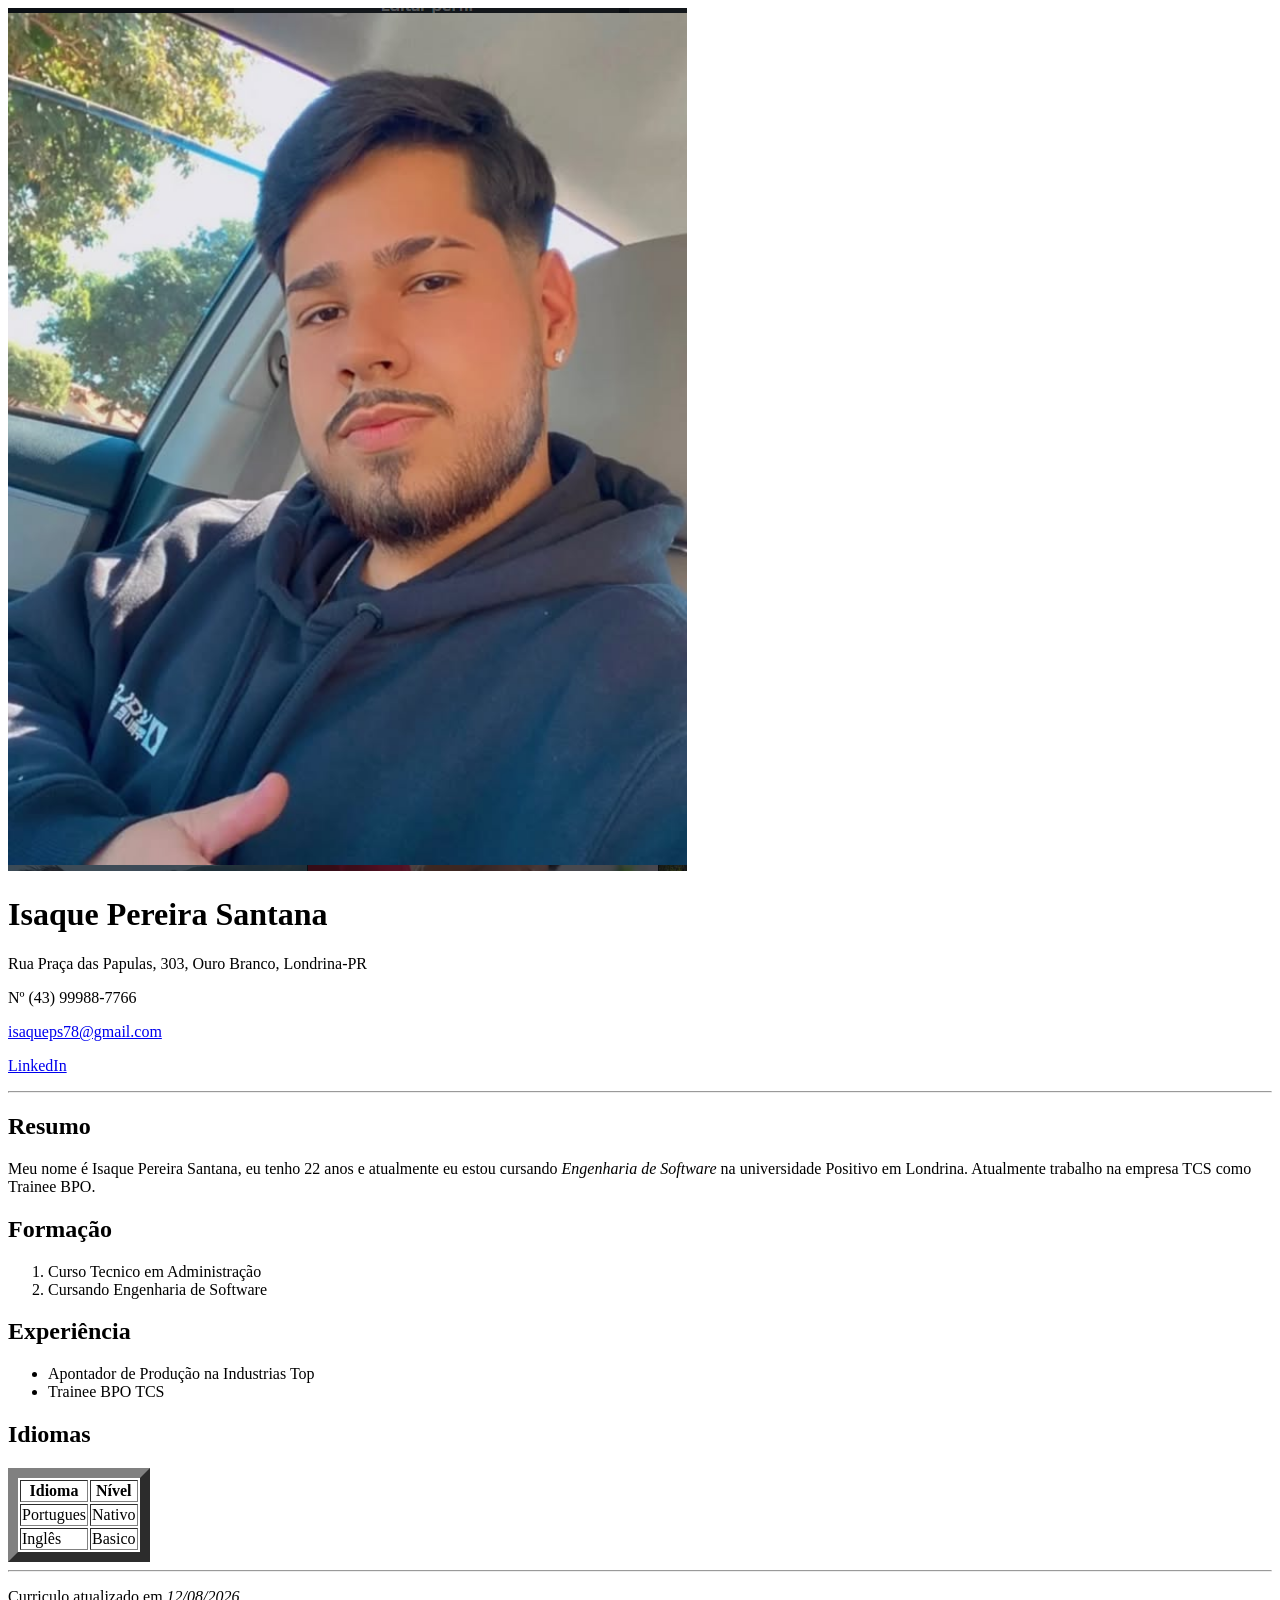
<file: Front_End_Web_Ads/Aula_2/aula-2/index.html>
<!DOCTYPE html>
<html lang="pt-br">
    <head>
        <meta charset="UTF-8">
        <title>Curriculo - Isaque Pereira Santana></title>    
    </head>
    <body>
        <header>
            <img src="./1736119015597.png" alt="Foto de perfil">
            <h1>Isaque Pereira Santana</h1>
            <p>Rua Praça das Papulas, 303, Ouro Branco, Londrina-PR</p>
            <p>Nº (43) 99988-7766</p>
            <p><a href="malito:isaqueps78@gmail.com">isaqueps78@gmail.com</a></p>
            <p><a href="https://www.linkedin.com/in/isaque-santana-928783300/">LinkedIn</a></p>
            <hr>
        </header>
        <main>  
            <section>    
                <h2>Resumo</h2>
                <p>Meu nome é Isaque Pereira Santana, eu tenho 22 anos e atualmente eu estou cursando <i>Engenharia de Software</i> na universidade Positivo em Londrina. 
                    Atualmente trabalho na empresa TCS como Trainee BPO.
                </p>
            </section>
            <section>  
                <h2>Formação</h2>
                <ol>
                    <li>Curso Tecnico em Administração</li>
                    <li>Cursando Engenharia de Software</li> 
                </ol>
            </section>
            <section>
                <h2>Experiência</h2>
                <ul>
                    <li>Apontador de Produção na Industrias Top</li>
                    <li>Trainee BPO TCS</li>
                </ul>
            </section>
            <section>    
                <h2>Idiomas</h2>
                <table border="10">
                    <tr>
                        <th>Idioma</th>
                        <th>Nível</th>
                    </tr>
                    <tr>
                        <td>Portugues</td>
                        <td>Nativo</td>
                    </tr>
                    <tr>
                        <td>Inglês</td>
                        <td>Basico</td>
                    </tr>
                </table>
            </section>
            <hr>
        </main>
        <footer>
            <p>Curriculo atualizado em <i>12/08/2026</i></p>
        </footer>
    </body>
</html>
</file>
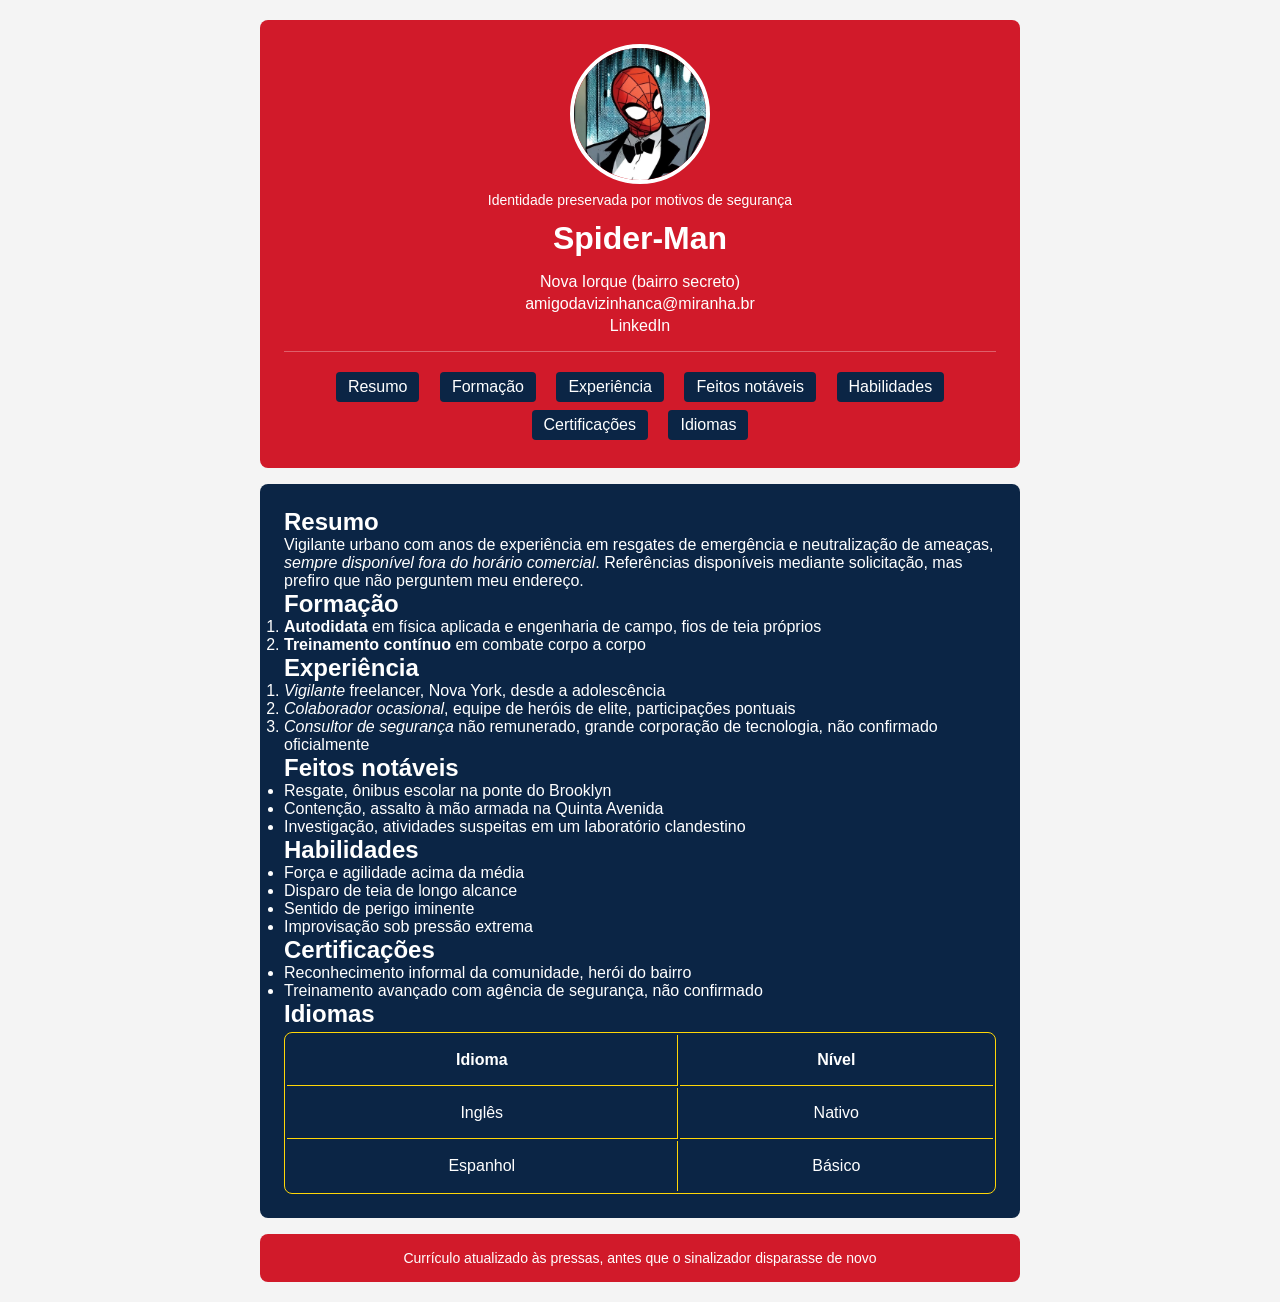
<file: Front_End_Web_Ads/Aula_5/index (1).html>
<!DOCTYPE html>
<html lang="pt-br">
<head>
  <meta charset="UTF-8" />
  <meta name="viewport" content="width=device-width, initial-scale=1.0" />
  <title>Currículo Spider-Man</title>
  <link rel="stylesheet" href="./styles/global.css">
</head>
<body>
  <header>
    <figure>
      <img src="./images/miranha.jpg" alt="Foto de perfil, pessoa mascarada com traje vermelho e azul" />
      <figcaption>Identidade preservada por motivos de segurança</figcaption>
    </figure>
    <h1>Spider-Man</h1>
    <div class="header-info">
      <p>Nova Iorque (bairro secreto)</p>
      <p>
        <a href="mailto:amigodavizinhanca@miranha.br">amigodavizinhanca@miranha.br</a>
      </p>
      <p>
        <a href="https://www.linkedin.com/in/miranha/">LinkedIn</a>
      </p>
      <nav>
        <ul>
          <li><a href="#resumo">Resumo</a></li>
          <li><a href="#formacao">Formação</a></li>
          <li><a href="#experiencia">Experiência</a></li>
          <li><a href="#feitos">Feitos notáveis</a></li>
          <li><a href="#habilidades">Habilidades</a></li>
          <li><a href="#certificacoes">Certificações</a></li>
          <li><a href="#idiomas">Idiomas</a></li>
        </ul>
      </nav>
    </div>
  </header>

  <main>
    <section id="resumo">
      <h2>Resumo</h2>
      <p>
        Vigilante urbano com anos de experiência em resgates de emergência e neutralização de ameaças,
        <em>sempre disponível fora do horário comercial</em>. Referências disponíveis mediante solicitação,
        mas prefiro que não perguntem meu endereço.
      </p>
    </section>

    <section id="formacao">
      <h2>Formação</h2>
      <ol>
        <li><strong>Autodidata</strong> em física aplicada e engenharia de campo, fios de teia próprios</li>
        <li><strong>Treinamento contínuo</strong> em combate corpo a corpo</li>
      </ol>
    </section>

    <section id="experiencia">
      <h2>Experiência</h2>
      <ol>
        <li><em>Vigilante</em> freelancer, Nova York, desde a adolescência</li>
        <li><em>Colaborador ocasional</em>, equipe de heróis de elite, participações pontuais</li>
        <li><em>Consultor de segurança</em> não remunerado, grande corporação de tecnologia, não confirmado oficialmente</li>
      </ol>
    </section>

    <section id="feitos">
      <h2>Feitos notáveis</h2>
      <ul>
        <li>Resgate, ônibus escolar na ponte do Brooklyn</li>
        <li>Contenção, assalto à mão armada na Quinta Avenida</li>
        <li>Investigação, atividades suspeitas em um laboratório clandestino</li>
      </ul>
    </section>

    <section id="habilidades">
      <h2>Habilidades</h2>
      <ul>
        <li>Força e agilidade acima da média</li>
        <li>Disparo de teia de longo alcance</li>
        <li>Sentido de perigo iminente</li>
        <li>Improvisação sob pressão extrema</li>
      </ul>
    </section>

    <section id="certificacoes">
      <h2>Certificações</h2>
      <ul>
        <li>Reconhecimento informal da comunidade, herói do bairro</li>
        <li>Treinamento avançado com agência de segurança, não confirmado</li>
      </ul>
    </section>

    <section id="idiomas">
      <h2>Idiomas</h2>
      <table>
        <thead>
          <tr>
            <th scope="col">Idioma</th>
            <th scope="col">Nível</th>
          </tr>
        </thead>
        <tbody>
          <tr>
            <td>Inglês</td>
            <td>Nativo</td>
          </tr>
          <tr>
            <td>Espanhol</td>
            <td>Básico</td>
          </tr>
        </tbody>
      </table>
    </section>
  </main>

  <footer>
    <p>Currículo atualizado às pressas, antes que o sinalizador disparasse de novo</p>
  </footer>
</body>

</html>
</file>
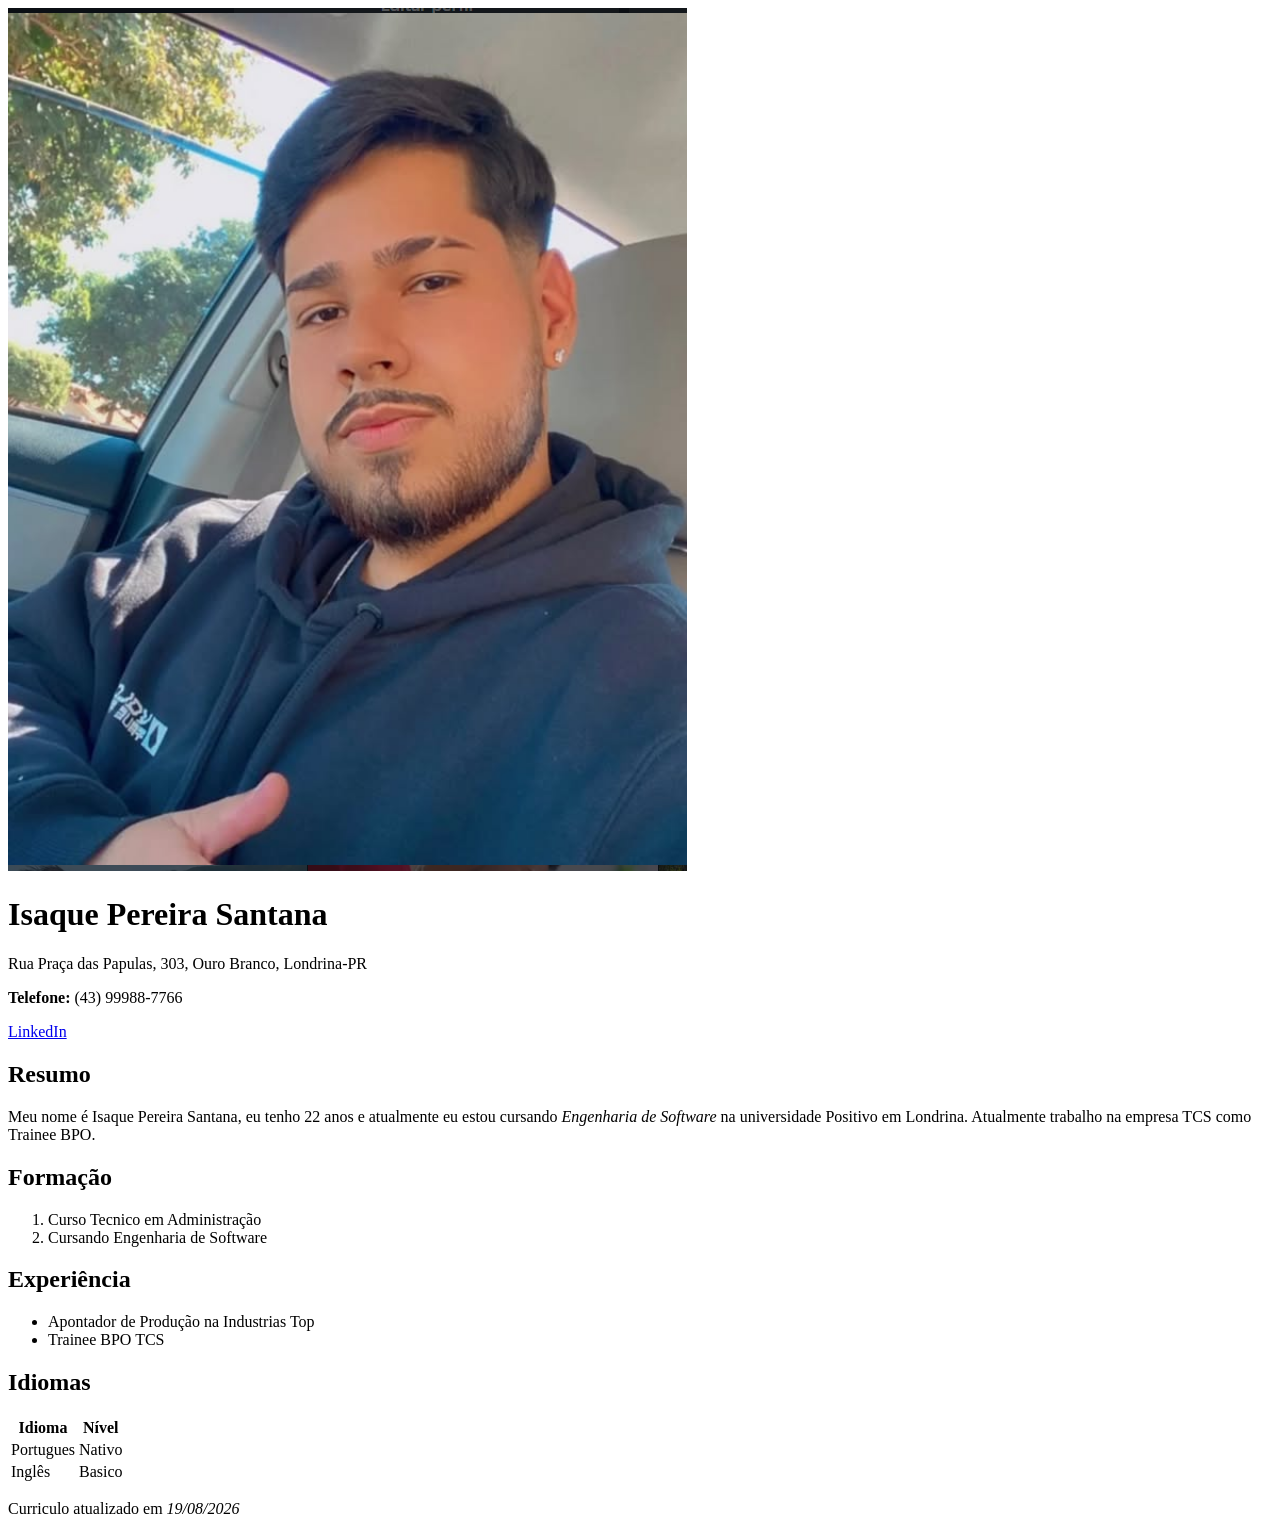
<file: Front_End_Web_Ads/Aula_2/aula-2/index_semantico.html>
<!DOCTYPE html>
<html>
    <head>
        <meta charset="UTF-8">
        <title>Meu currículo</title>
    </head>
    <body>
        <header>
            <img src="1736119015597.png" alt="Foto de perfil">
            <h1>Isaque Pereira Santana</h1>
            <p>Rua Praça das Papulas, 303, Ouro Branco, Londrina-PR</p>
            <p><strong>Telefone: </strong> (43) 99988-7766</p>
            <p>
                <a href="https://www.linkedin.com/login/?session_redirect=https%3A%2F%2Fwww.linkedin.com%2Ffeed%2F">LinkedIn</a>
            </p>
        </header>
        <main>
              <section>    
                <h2>Resumo</h2>
                <p>Meu nome é Isaque Pereira Santana, eu tenho 22 anos e atualmente eu estou cursando <i>Engenharia de Software</i> na universidade Positivo em Londrina. 
                    Atualmente trabalho na empresa TCS como Trainee BPO.
                </p>
            </section>
            <section>  
                <h2>Formação</h2>
                <ol>
                    <li>Curso Tecnico em Administração</li>
                    <li>Cursando Engenharia de Software</li> 
                </ol>
            </section>
            <section>
                <h2>Experiência</h2>
                <ul>
                    <li>Apontador de Produção na Industrias Top</li>
                    <li>Trainee BPO TCS</li>
                </ul>
            </section>
            <section>    
                <h2>Idiomas</h2>
                <table>
                    <tr>
                        <th>Idioma</th>
                        <th>Nível</th>
                    </tr>
                    <tr>
                        <td>Portugues</td>
                        <td>Nativo</td>
                    </tr>
                    <tr>
                        <td>Inglês</td>
                        <td>Basico</td>
                    </tr>
                </table>
            </section>  
        </main>
        <footer>
            <p>Curriculo atualizado em <em>19/08/2026</em></p>
        </footer>
    </body>

</html>
</file>
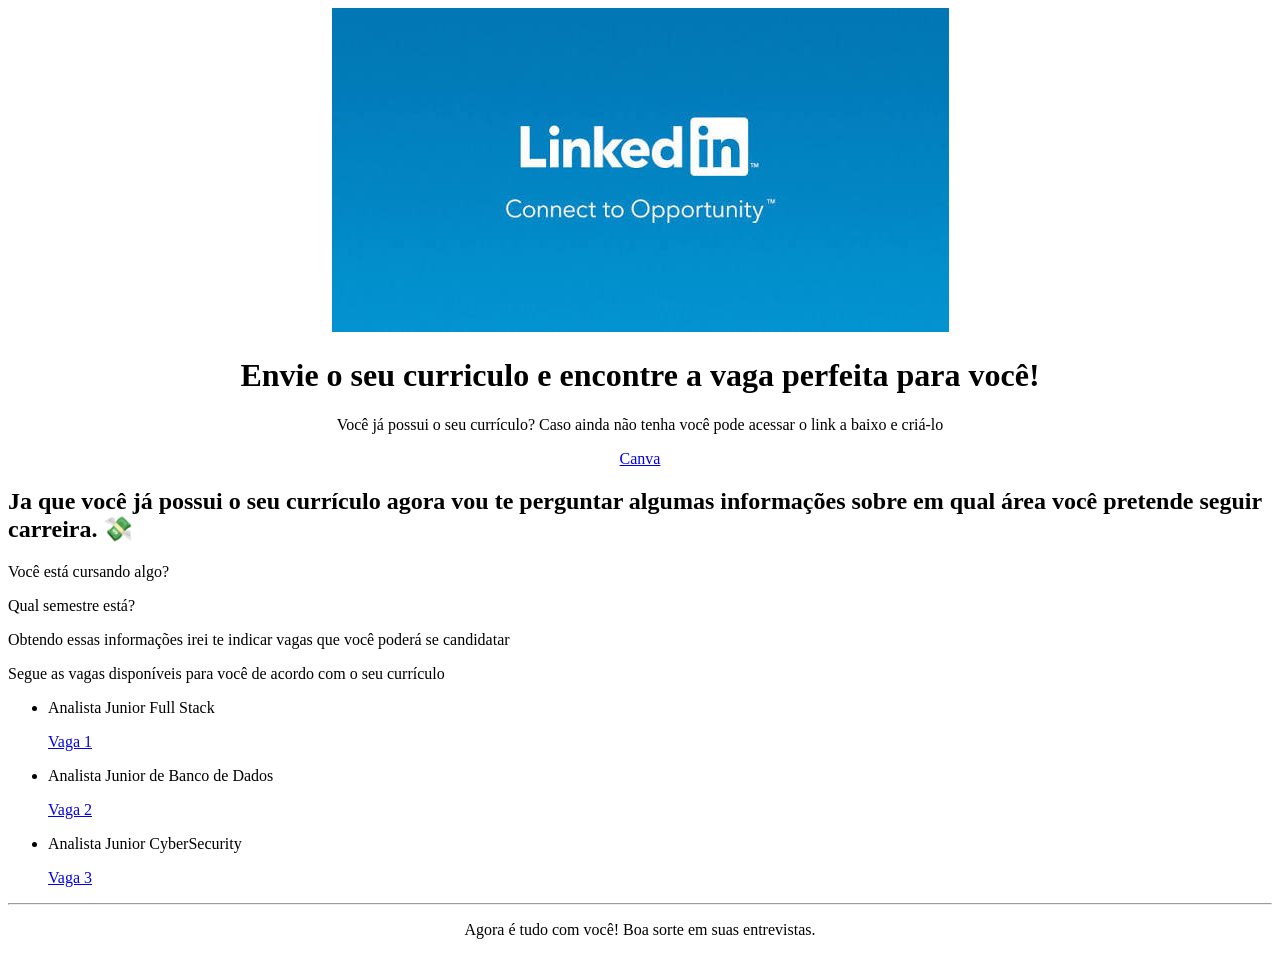
<file: Front_End_Web_Ads/Aula_2/aula-2/meu_arquivo.html>
<!DOCTYPE html>
<html>
    <head>
        <meta charset="UTF-8">
        <title>LinkedIn</title>
    </head>
    <body>
        <header>
            <center>
            <img src="images.jpg" alt="LinkedIn">
            

            <h1>Envie o seu curriculo e encontre a vaga perfeita para você!</h1>
            
            <p>Você já possui o seu currículo? Caso ainda não tenha você pode acessar o link a baixo e criá-lo</p>
            <p>
                <a href="https://www.canva.com/pt_br/" target="_blank">Canva</a>
            </p>
            </center>
        </header>
            
        <main>
            <h2>Ja que você já possui o seu currículo agora vou te perguntar algumas informações sobre em qual área você pretende seguir carreira. 💸</h2>
            <p>Você está cursando algo?</p> 
            <p>Qual semestre está?</p>
            <p>Obtendo essas informações irei te indicar vagas que você poderá se candidatar</p>


            <p>Segue as vagas disponíveis para você de acordo com o seu currículo</p>
            <ul>
                <li>Analista Junior Full Stack</li> <p><a href="www.vagalinkedin1.com">Vaga 1</a></p>
                <li>Analista Junior de Banco de Dados</li> <p><a href="www.vagalinkedin2.com">Vaga 2</a></p>
                <li>Analista Junior CyberSecurity</li> <p><a href="www.vagalinkedin3.com">Vaga 3</a></p>
            </ul>
        </main>
<hr>
        <footer>
            <center>
            <p>Agora é tudo com você! Boa sorte em suas entrevistas.</p>
            </center>
        </footer>
    </body>
</html>
</file>
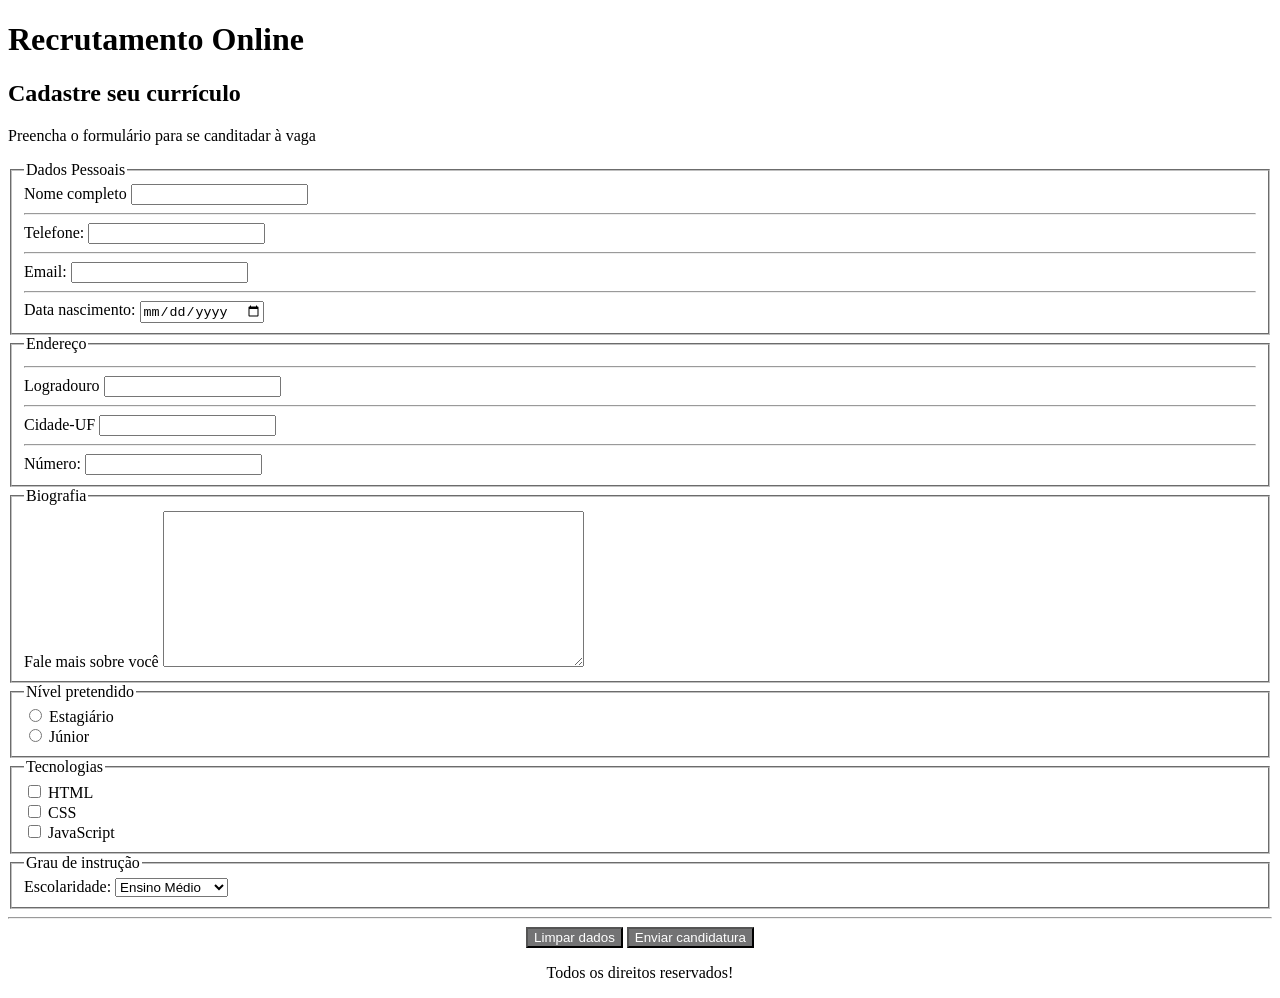
<file: Front_End_Web_Ads/Aula_3/Aula3/index_aula3.html>
<!DOCTYPE html>
<html lang="pt-br">
<head>
    <meta charset="UTF-8">
    <title>Recrutamento Online</title>
    <link rel= "stylesheet" href="style.css">
</head>
    <body>
        <header>
            <h1>Recrutamento Online</h1>
        </header>
        <main> 
            <selection>
                <h2>Cadastre seu currículo</h2>
                <form action="#" method="get">
                    <p>Preencha o formulário para se canditadar à vaga</p>
                    <fieldset>
                        <legend>Dados Pessoais</legend>
                        <div>
                            <label for="nome_id">Nome completo</label>
                            <input id="nome_id" name="nome" type="text">
                        </div>
                        <hr>
                        <div>
                            <label for="telefone_id">Telefone:</label>
                            <input id="telefone_id" name="telefone" type="tel">
                        </div>
                        <hr>
                        <div>
                            <label for="email_id">Email:</label>
                            <input id="email_id" name="email" type="email">
                        </div>
                        <hr>
                         <div>
                            <label for="data_nasc_id">Data nascimento:</label>
                            <input id="data_nasc_id" name="data" type="date">
                        </div>
                    </fieldset>
                    <fieldset>
                        <legend>Endereço</legend>
                        <hr>
                        <div>
                            <label for="logradouro_id">Logradouro</label>
                            <input id="logradouro_id" name="logradouro" type="text">
                        </div>
                        <hr>
                        <div>
                            <label for="cidade_id">Cidade-UF</label>
                            <input id="cidade_id" name="cidade" type="text">
                        </div>
                        <hr>
                         <div>
                            <label for="numero_id">Número:</label>
                            <input id="numero_id" name="numero" type="number">
                        </div>
                    </fieldset>
                    <fieldset>
                        <legend>Biografia</legend>
                        <div>
                            <label for="resumo_id">Fale mais sobre você</label>
                            <textarea id="resumo_id" 
                                      name="resumo" 
                                      rows="10" 
                                      cols="50"
                            ></textarea>  
                        </div>
                    </fieldset>
                    <fieldset>
                        <legend>Nível pretendido</legend>
                        <div>
                            <input id="estagiario_id" name="nivel" type="radio" value="estagiario">
                            <label for="estagiario_id">Estagiário</label>
                        </div>
                        <div>
                            <input id="junior_id" name="nivel" type="radio" value="junior">
                            <label for="junior_id">Júnior</label>
                        </div>
                    </fieldset>
                    <fieldset>
                        <legend>Tecnologias</legend>
                        <div>
                            <input id="tec_html_id" name="tecnologia" type="checkbox" value="html">
                            <label for="tec_html_id">HTML</label>
                        </div>
                        <div>
                            <input id="tec_css_id" name="tecnologia" type="checkbox" value="css">
                            <label for="tec_css_id">CSS</label>
                        </div>
                        <div>
                            <input id="tec_js_id" name="tecnologia" type="checkbox" value="js">
                            <label for="tec_js_id">JavaScript</label>
                        </div>
                    </fieldset>
                    <fieldset>
                        <legend>Grau de instrução</legend>
                        <div>
                            <label for="escolaridade_id">Escolaridade:</label>
                            <select id="escolaridade_id" name="escolaridade">
                                <option value="medio">Ensino Médio</option>
                                <option value="graduacao">Graduação</option>
                                <option value="pos">Pós-graduação</option>
                            </select>
                        </div>
                    </fieldset>
                    <div>
                    <hr>
                    <center>
                        <button id="limpar_dados" type="reset">Limpar dados</button>
                        <button id="enviar" type="enviar">Enviar candidatura</button>
                    </center>
                    </div>
                </form>
            </selection>
        </main>
        <footer>
        <center>    <p>Todos os direitos reservados!</p>    </center>
        </footer>
    </body>
</html>
</file>
<file: Front_End_Web_Ads/Aula_5/styles/global.css>
*{
  box-sizing: border-box;
  margin: 0;
  padding: 0;
}

body {
  font-size: 16px;
  font-family: Arial, Helvetica, sans-serif;
  color: #1a1a1a;
  background-color: #f4f4f4;
  padding: 1.25rem;
  max-width: 50rem;
  margin: auto;
}

header {
  background-color: #d11a2a;
  color: #ffffff;
  padding: 1.5rem;
  text-align: center;
  border-radius: 0.5rem;
}

header img {
  width: 8.75rem;
  height: 8.75rem;
  border-radius: 50%;
  border: 0.25rem solid #ffffff;
}

header figcaption {
  font-size: 0.875rem;
  opacity: 0.25rem;
  margin-top: 0.25rem;
}

header h1 {
  margin-top: 0.75rem;
  font-size: 2rem;
}

.header-info {
  margin-top: 1rem;
}

header p {
  margin-top: 0.25rem;
}

header a {
  color: inherit;
  text-decoration: none;
}

header a:hover {
  opacity: 0.8;
  cursor: pointer;
  color: #ffd607;
  transition: 0.5s
}

nav {
  margin-top: 1rem;
  padding-top: 1rem;
  border-top: 0.065rem solid rgba(255, 255, 255, 0.3);
}

nav ul {
  list-style: none;
}

nav li {
  display: inline-block;
  margin: 0.25rem 0.5rem;
}

nav a {
  display: inline-block;
  background-color: #0b2545;
  padding: 0.375rem 0.75rem;
  border-radius: 0.25rem;
}

main {
  margin-top: 1rem;
  padding: 1.5rem;
  color: #ffffff;
  background-color: #0b2545;
  border-radius: 0.5rem;
}

sectin {
  margin-top: 1rem;
  line-height: 1.5rem;
}

sectin h2 {
  color: #ffd607;
  font-size: 1.25rem;
}

sectin p {
  margin: 0.5rem 1rem;
}

sectin ul,
sectin ol {
  margin-left: 1rem;
  padding-left: 1rem;
}

table {
  width: 100%;
  margin-top: 0.25rem;
  border: 0.027rem solid #ffd607;
  border-radius: 0.5rem;
}

table th,
table td {
  padding: 1rem;
  text-align:  center;
  border-right: 0.0275rem solid #ffd607;
  border-bottom: 0.0275rem solid #ffd607;
}

table th:last-child,
table td:last-child {
    border-right: none;
}

table tr:last-child td {
    border-bottom: none;
}

footer {
    margin-top: 1rem;
    font-size: 0.875rem;
    text-align: center;
    color: #ffffff;
    background-color:  #d11a2a;
    padding: 1rem;
    border-radius: 0.5rem;
}
</file>
<file: Front_End_Web_Ads/Aula_3/Aula3/style.css>
#limpar_dados {
  background-color: rgb(115, 115, 116);
  color: rgb(255, 255, 255);
}

#enviar {
  background-color: rgb(115, 115, 116);
  color: rgb(255, 255, 255);
}

#Recrutamento Online {
  color:color-mix(in lch increasing hue, color percentage, color percentage)
}
</file>
